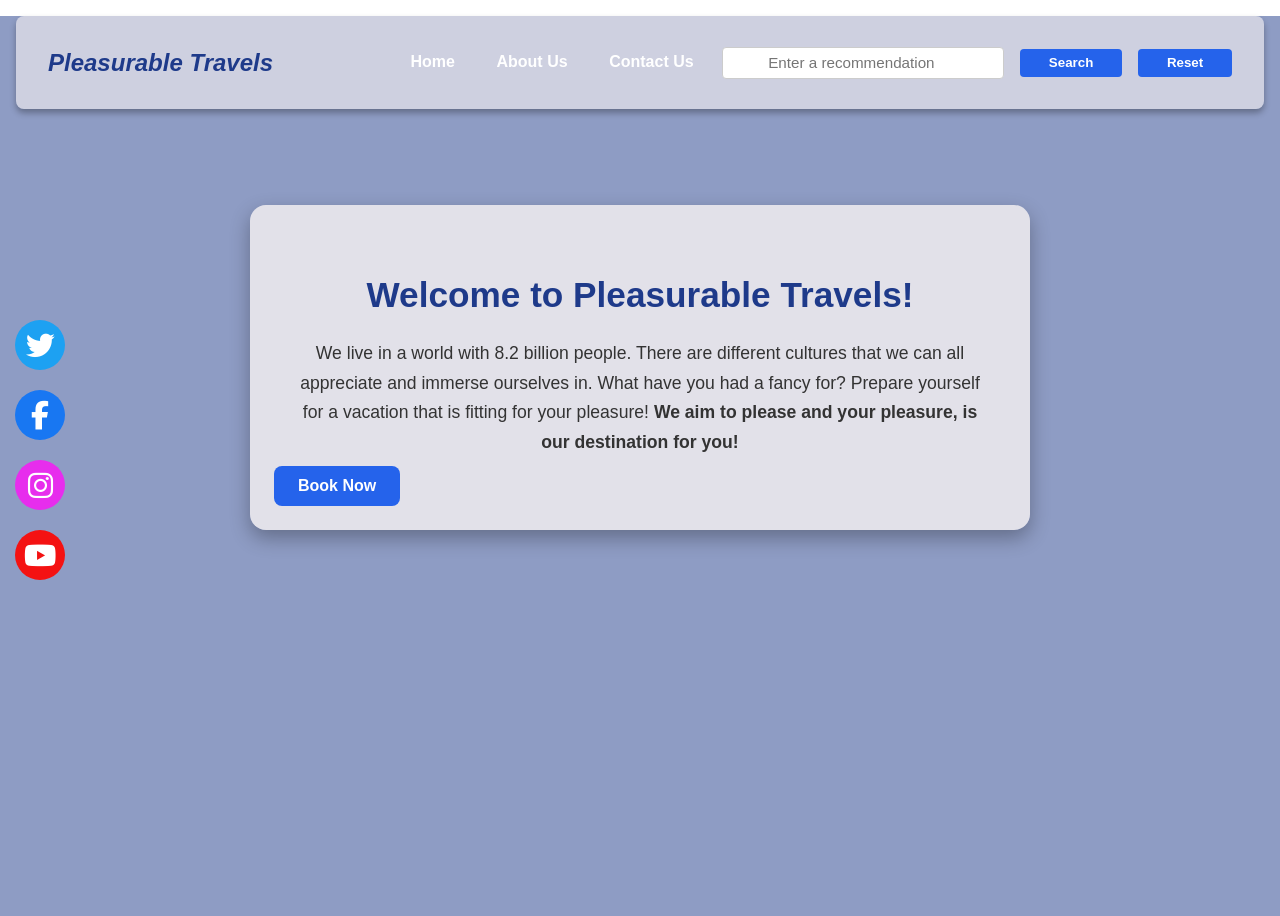
<file: index.html>
<!DOCTYPE html>
<html lang="en">
<head>
    <meta charset="UTF-8">
    <meta name="viewport" content="width=device-width, initial-scale=1.0">
    <link
    rel="stylesheet"
    href="https://cdnjs.cloudflare.com/ajax/libs/font-awesome/6.5.0/css/all.min.css"
    
    crossorigin="anonymous"
    referrerpolicy="no-referrer"
  />
    <title>Pleasurable Travels</title>
    <link rel="stylesheet" href="./index.css">
</head>
<body>
     <nav><h1><i>Pleasurable Travels</i></h1>
    <ul>
      <li><a href="./index.html" id="home">Home </a></li>
      <li><a href="./about_us.html" id="aboutus">About Us </a></li>
      <li><a href="./contact_us.html" id="contactus">Contact Us </a></li>
      <li><input type="text" id="search_bar" placeholder="Enter a recommendation"> </li>
      <li><button id="search_button">Search</button></li>
      <li><button id ="reset_button">Reset</button></li>

    </ul>
    </nav> 
    <!-- Social Sidebar -->
    <div class="social-sidebar">
    <a href="#" class="twitter" target="_blank" aria-label="Twitter">
      <i class="fab fa-twitter"></i>
    </a>
    <a href="#" class="facebook" target="_blank" aria-label="Facebook">
      <i class="fab fa-facebook-f"></i>
    </a>
    <a href="#" class="instagram" target="_blank" aria-label="Instagram">
      <i class="fab fa-instagram"></i>
    </a>
    <a href="#" class="youtube" target="_blank" aria-label="YouTube">
      <i class="fab fa-youtube"></i>
    </a>
  </div>
  

    <section class="intro-card">
        <h1>Welcome to Pleasurable Travels!</h1>
        <p>
          We live in a world with 8.2 billion people. There are different cultures that
          we can all appreciate and immerse ourselves in. What have you had a fancy for?
          Prepare yourself for a vacation that is fitting for your pleasure! 
          <strong>We aim to please and your pleasure, is our destination for you!</strong>
        </p>
      
        
        <!-- Book Now Button -->
        <button class="book-btn">Book Now</button>
      </section>
      
      <section id="results-container" class="results-container"> </section>
     <script src="travel_recommendations.js"></script>
</body>
</html>
</file>
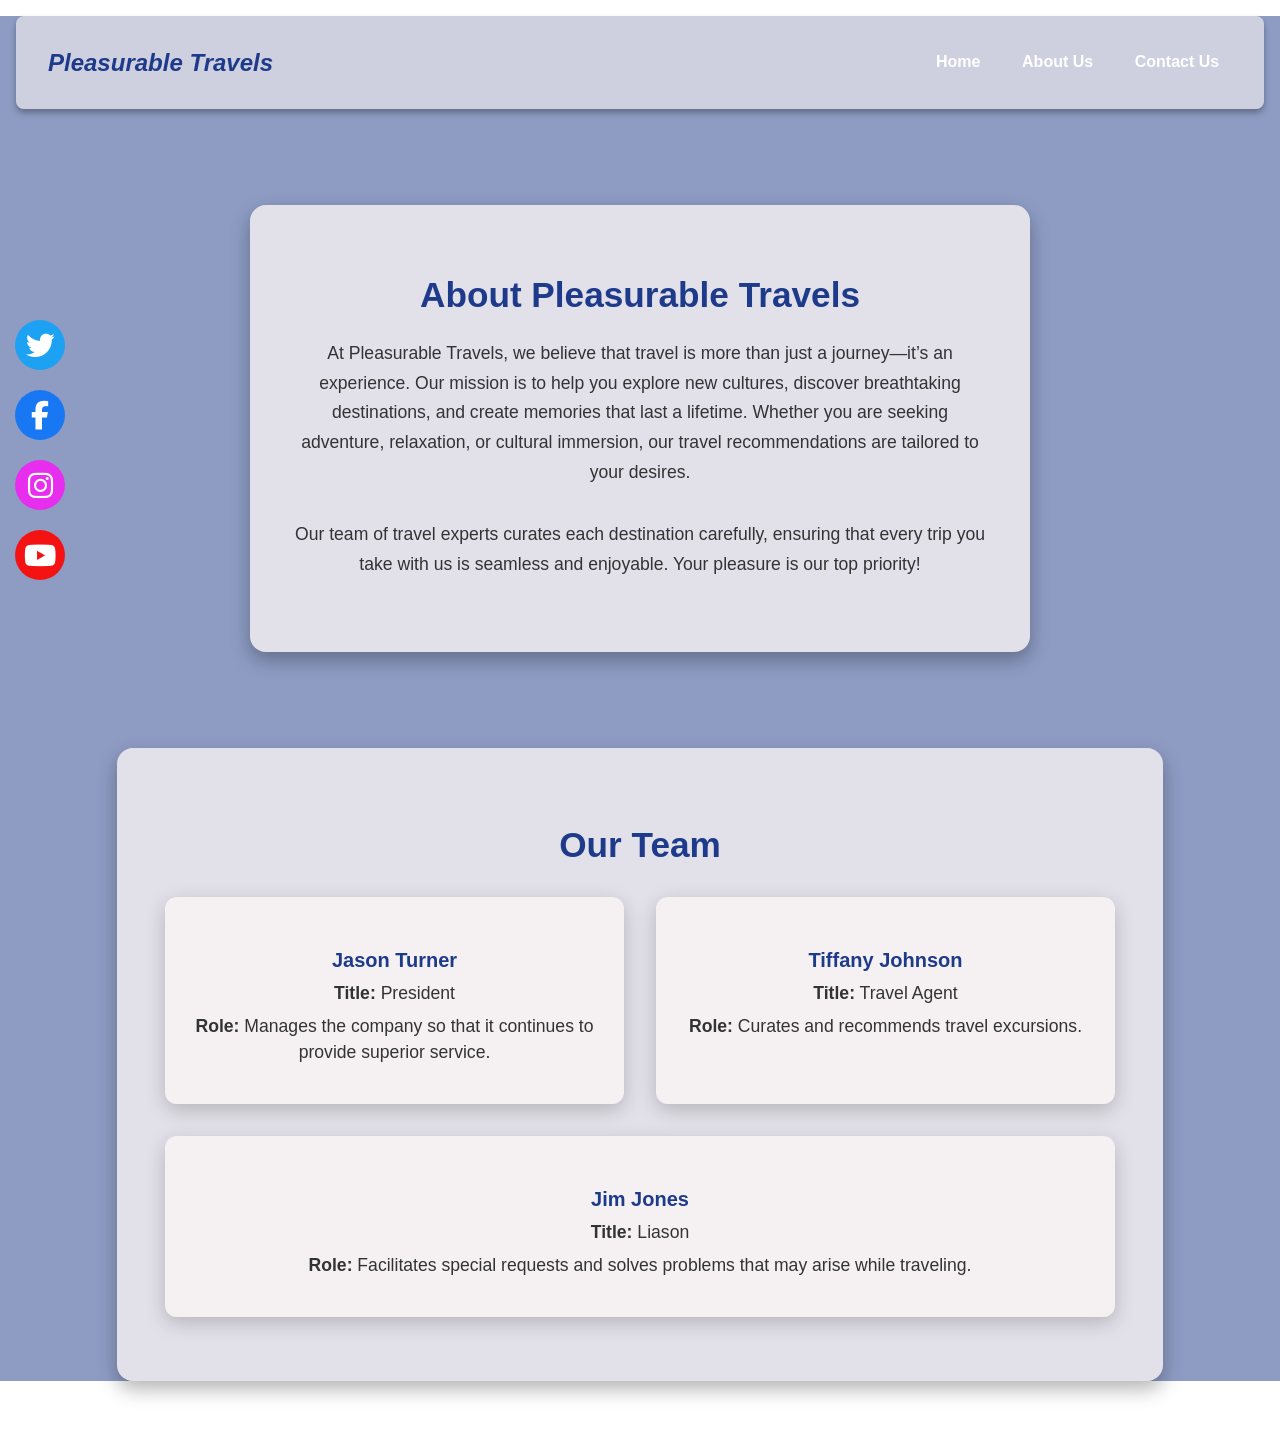
<file: about_us.html>
<!DOCTYPE html>
<html lang="en">
<head>
  <meta charset="UTF-8">
  <meta name="viewport" content="width=device-width, initial-scale=1.0">
  <link
      rel="stylesheet"
      href="https://cdnjs.cloudflare.com/ajax/libs/font-awesome/6.5.0/css/all.min.css"
      crossorigin="anonymous"
      referrerpolicy="no-referrer"
  />
  <title>About Us - Pleasurable Travels</title>
  <link rel="stylesheet" href="./index.css">
</head>
<body>

  <!-- Navbar -->
  <nav>
    <h1><i>Pleasurable Travels</i></h1>
    <ul>
      <li><a href="./index.html" id="home">Home</a></li>
      <li><a href="./about_us.html" id="aboutus">About Us</a></li>
      <li><a href="./contact_us.html" id="contactus">Contact Us</a></li>
    </ul>
  </nav>

  <!-- Social Sidebar -->
  <div class="social-sidebar">
    <a href="#" class="twitter" target="_blank" aria-label="Twitter"><i class="fab fa-twitter"></i></a>
    <a href="#" class="facebook" target="_blank" aria-label="Facebook"><i class="fab fa-facebook-f"></i></a>
    <a href="#" class="instagram" target="_blank" aria-label="Instagram"><i class="fab fa-instagram"></i></a>
    <a href="#" class="youtube" target="_blank" aria-label="YouTube"><i class="fab fa-youtube"></i></a>
  </div>

  <!-- About Us Card -->
  <section class="intro-card about-card">
    <h1>About Pleasurable Travels</h1>
    <p>
      At Pleasurable Travels, we believe that travel is more than just a journey—it’s an experience.
      Our mission is to help you explore new cultures, discover breathtaking destinations, and create memories
      that last a lifetime. Whether you are seeking adventure, relaxation, or cultural immersion, 
      our travel recommendations are tailored to your desires.
    </p>
    <p>
      Our team of travel experts curates each destination carefully, ensuring that every trip you take 
      with us is seamless and enjoyable. Your pleasure is our top priority!
    </p>
  </section>
<!-- Our Team Section -->
<section class="intro-card team-card">
  <h1>Our Team</h1>

  <div class="team-members">
    <!-- Member 1 -->
    <div class="team-member">
      <h3>Jason Turner</h3>
      <p><strong>Title:</strong> President</p>
      <p><strong>Role:</strong> Manages the company so that it continues to provide superior service.</p>
    </div>

    <!-- Member 2 -->
    <div class="team-member">
      <h3>Tiffany Johnson</h3>
      <p><strong>Title:</strong> Travel Agent</p>
      <p><strong>Role:</strong> Curates and recommends travel excursions.</p>
    </div>

    <!-- Member 3 -->
    <div class="team-member">
      <h3>Jim Jones</h3>
      <p><strong>Title:</strong> Liason</p>
      <p><strong>Role:</strong> Facilitates special requests and solves problems that may arise while traveling.</p>
    </div>
  </div>
</section>

</body>
</html>
</file>
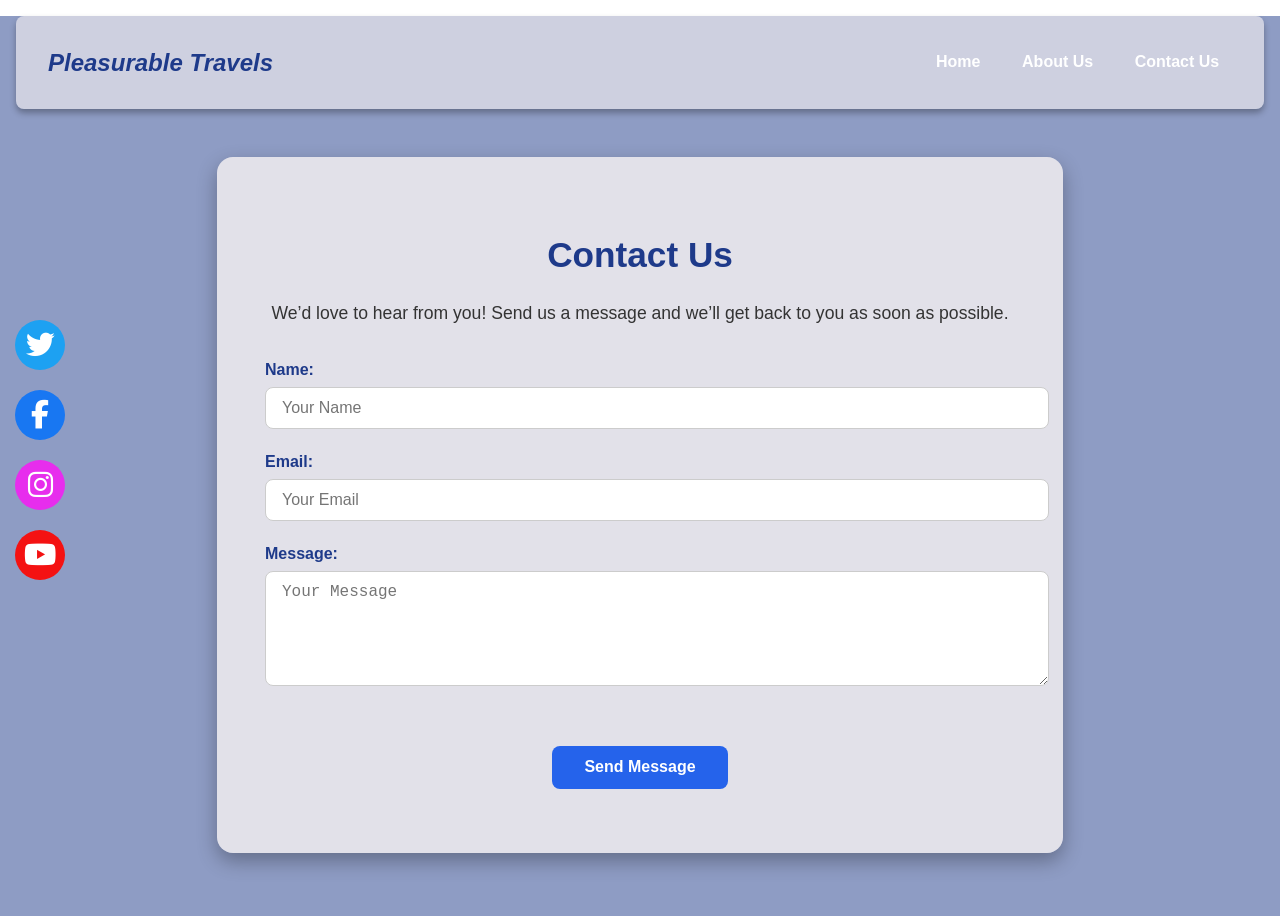
<file: contact_us.html>
<!DOCTYPE html>
<html lang="en">
<head>
  <meta charset="UTF-8">
  <meta name="viewport" content="width=device-width, initial-scale=1.0">
  <link
      rel="stylesheet"
      href="https://cdnjs.cloudflare.com/ajax/libs/font-awesome/6.5.0/css/all.min.css"
      crossorigin="anonymous"
      referrerpolicy="no-referrer"
  />
  <title>Contact Us - Pleasurable Travels</title>
  <link rel="stylesheet" href="./index.css">
</head>
<body>

  <!-- Navbar -->
  <nav>
    <h1><i>Pleasurable Travels</i></h1>
    <ul>
      <li><a href="./index.html" id="home">Home</a></li>
      <li><a href="./about_us.html" id="aboutus">About Us</a></li>
      <li><a href="./contact_us.html" id="contactus">Contact Us</a></li>
    </ul>
  </nav>

  <!-- Social Sidebar -->
  <div class="social-sidebar">
    <a href="#" class="twitter" target="_blank" aria-label="Twitter"><i class="fab fa-twitter"></i></a>
    <a href="#" class="facebook" target="_blank" aria-label="Facebook"><i class="fab fa-facebook-f"></i></a>
    <a href="#" class="instagram" target="_blank" aria-label="Instagram"><i class="fab fa-instagram"></i></a>
    <a href="#" class="youtube" target="_blank" aria-label="YouTube"><i class="fab fa-youtube"></i></a>
  </div>

  <section class="intro-card contact-card">
  <h1>Contact Us</h1>
  <p>We’d love to hear from you! Send us a message and we’ll get back to you as soon as possible.</p>

  <form id="contact_form">
    <label for="name">Name:</label>
    <input type="text" id="name" name="name" placeholder="Your Name" required>

    <label for="email">Email:</label>
    <input type="email" id="email" name="email" placeholder="Your Email" required>

    <label for="message">Message:</label>
    <textarea id="message" name="message" rows="5" placeholder="Your Message" required></textarea>

    <button type="submit" class="book-btn">Send Message</button>
  </form>
</section>


</body>
</html>
</file>
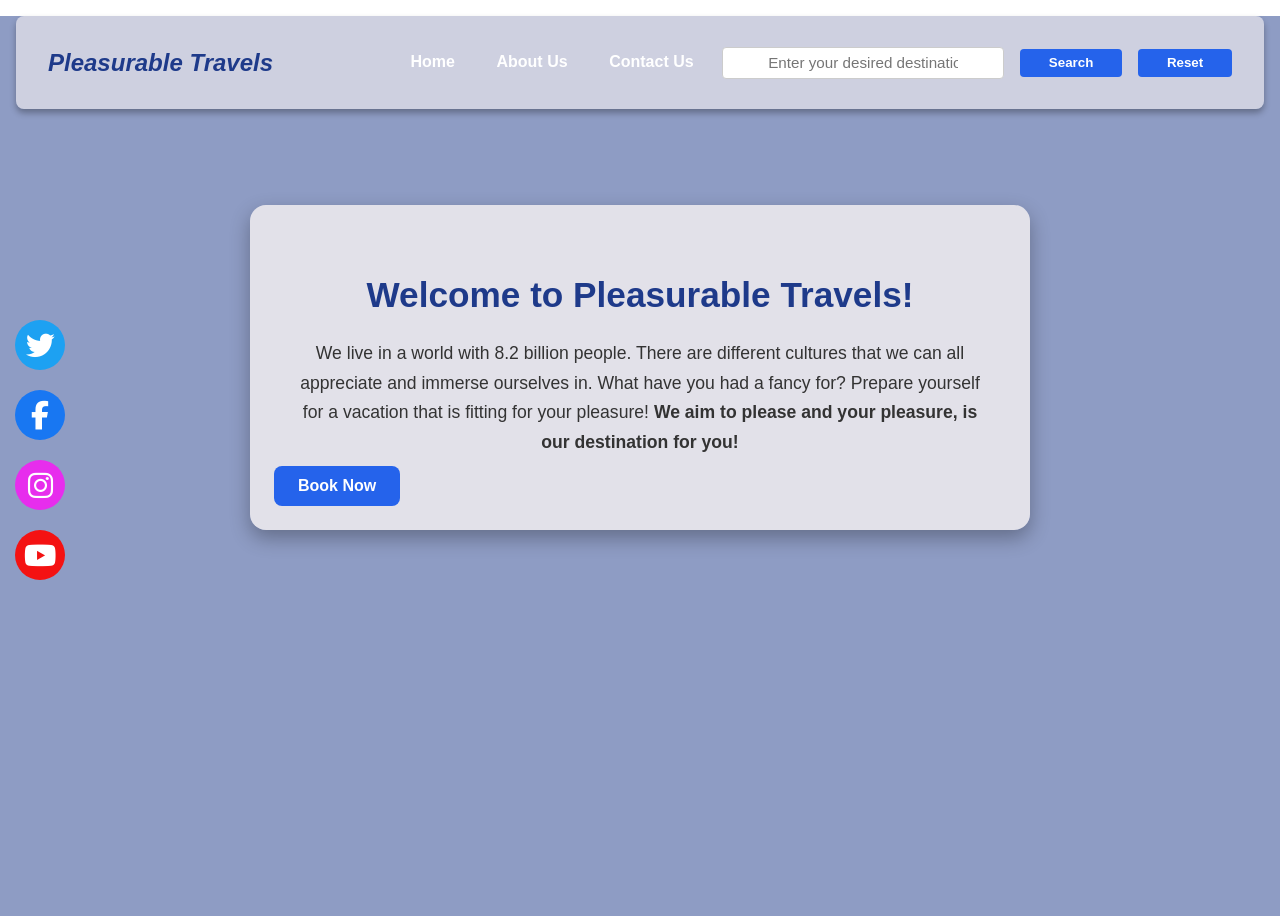
<file: travel_recommendation.html>
<!DOCTYPE html>
<html lang="en">
<head>
    <meta charset="UTF-8">
    <meta name="viewport" content="width=device-width, initial-scale=1.0">
    <link
    rel="stylesheet"
    href="https://cdnjs.cloudflare.com/ajax/libs/font-awesome/6.5.0/css/all.min.css"
    
    crossorigin="anonymous"
    referrerpolicy="no-referrer"
  />
    <title>Pleasurable Travels</title>
    <link rel="stylesheet" href="./index.css">
</head>
<body>
     <nav><h1><i>Pleasurable Travels</i></h1>
    <ul>
      <li><a href="./travel_recommendation.html" id="home">Home </a></li>
      <li><a href="./about_us.html" id="aboutus">About Us </a></li>
      <li><a href="./contact_us.html" id="contactus">Contact Us </a></li>
      <li><input type="text" id="search_bar" placeholder="Enter your desired destination"> </li>
      <li><button id="search_button">Search</button></li>
      <li><button id ="reset_button">Reset</button></li>

    </ul>
    </nav> 
    <!-- Social Sidebar -->
    <div class="social-sidebar">
    <a href="#" class="twitter" target="_blank" aria-label="Twitter">
      <i class="fab fa-twitter"></i>
    </a>
    <a href="#" class="facebook" target="_blank" aria-label="Facebook">
      <i class="fab fa-facebook-f"></i>
    </a>
    <a href="#" class="instagram" target="_blank" aria-label="Instagram">
      <i class="fab fa-instagram"></i>
    </a>
    <a href="#" class="youtube" target="_blank" aria-label="YouTube">
      <i class="fab fa-youtube"></i>
    </a>
  </div>
  

    <section class="intro-card">
        <h1>Welcome to Pleasurable Travels!</h1>
        <p>
          We live in a world with 8.2 billion people. There are different cultures that
          we can all appreciate and immerse ourselves in. What have you had a fancy for?
          Prepare yourself for a vacation that is fitting for your pleasure! 
          <strong>We aim to please and your pleasure, is our destination for you!</strong>
        </p>
      
        
        <!-- Book Now Button -->
        <button class="book-btn">Book Now</button>
      </section>
      
      <section id="results-container" class="results-container"> </section>
     <script src="travel_recommendations.js"></script>
</body>
</html>
</file>
<file: index.css>
body {
    margin: 0;
    padding: 0;
    min-height: 100vh;
    background: url("https://media.istockphoto.com/id/527115069/photo/collage-of-printed-travel-images.jpg?s=2048x2048&w=is&k=20&c=KnhqhioTkckEpl5QOIEWFKRIFATbIRw_OKj3LZPoaOo=")
      no-repeat center center fixed;
    background-size: cover;
    font-family: Arial, sans-serif;
  
    /* Optional: dark overlay for readability */
    position: relative;
  }
  
  body::before {
    content: "";
    position: absolute;
    top: 0;
    left: 0;
    width: 100%;
    height: 100%;
    background-color: rgba(30, 58, 138, 0.5); /* semi-transparent navy overlay */
    z-index: -1; /* push it behind content */
  }
  
  /* Navbar styling */
  nav {
    display: flex;
    flex-wrap: wrap;
    align-items: center;
    justify-content: space-between;
    background: rgba(248, 243, 243, 0.6); /* transparent black so bg shows through */
    padding: 0.8rem 2rem;
    border-radius: 8px;
    box-shadow: 0 4px 6px rgba(0, 0, 0, 0.3);
    margin: 1rem;
  }
  
  nav h1 {
      color: #1e3a8a;
  }
  
  nav h3 {
    color: #ffffff;
    margin: 0;
    font-size: 1.5rem;
    flex: 1;
  }
  
  nav ul {
    display: flex;
    list-style: none;
    margin: 0;
    padding: 0;
    gap: 1rem;
    align-items: center;
  }
  
  nav ul li a {
    text-decoration: none;
    color: #ffffff;
    font-weight: bold;
    padding: 0.4rem 0.8rem;
    border-radius: 4px;
    transition: background-color 0.2s;
  }
  
  nav ul li a:hover {
    background-color: rgba(59, 130, 246, 0.8);
  }
  
  /* Search bar */
  #search_bar {
    padding: 0.4rem 2.8rem;
    border-radius: 4px;
    border: 1px solid #ccc;
    font-size: 0.95rem;
    outline: none;
  }
  
  #search_bar:focus {
    border-color: #2563eb;
    box-shadow: 0 0 5px rgba(37, 99, 235, 0.6);
  }
  
  /* Buttons */
  #search_button,
  #reset_button {
    padding: 0.4rem 1.8rem;
    border: none;
    border-radius: 4px;
    background-color: #2563eb;
    color: #ffffff;
    font-weight: bold;
    cursor: pointer;
    transition: background-color 0.2s;
  }
  
  #search_button:hover,
  #reset_button:hover {
    background-color: #3b82f6;
  }
  
  /* Responsive */
  @media (max-width: 768px) {
    nav {
      flex-direction: column;
      align-items: flex-start;
      gap: 0.5rem;
    }
  
    nav ul {
      flex-direction: column;
      width: 100%;
      gap: 0.5rem;
    }
  
    #search_bar {
      width: 120%;
    }
  }
  
  /* Intro Card */
  .intro-card {
    max-width: 700px;
    margin: 6rem auto;
    padding: 2.5rem;
    background:rgba(248, 243, 243, 0.8);
    border-radius: 16px;
    box-shadow: 0 8px 20px rgba(0, 0, 0, 0.3);
    text-align: center;
    position: relative;
  }
  
  /* Title */
  .intro-card h1 {
    font-size: 2.2rem;
    margin-bottom: 1.5rem;
    color: #1e3a8a;
  }
  
  /* Paragraph */
  .intro-card p {
    font-size: 1.1rem;
    line-height: 1.7;
    color: #333;
    margin-bottom: 2rem;
  }
  
  /* Social Icons */
  .social-icons {
      margin-bottom: 2.5rem;
    }
    
    .social-icons a {
      margin: 0 0.6rem;
      font-size: 1.5rem;
      color: #1e3a8a;
      transition: color 0.3s, transform 0.2s;
    }
    
    .social-icons a:hover {
      color: #2563eb;
      transform: scale(1.2);
    }
  
  
  
  /* Social Sidebar */
  .social-sidebar {
    position: fixed;
    top: 50%;
    left: 15px;
    transform: translateY(-50%);
    display: flex;
    flex-direction: column;
    gap: 20px;
    z-index: 1000;
  }
  
  /* Icon links */
  .social-sidebar a {
      font-size: 1.8rem;
      width: 50px;
      height: 50px;
      display: flex;
      align-items: center;
      justify-content: center;
      color: #fff; /* icon color */
      text-decoration: none;
      border-radius: 50%;
      transition: all 0.3s ease;
    }
  
  /* Brand colors */
  .social-sidebar a.twitter { background: #1da1f2; }
  .social-sidebar a.facebook { background: #1877f2; }
  .social-sidebar a.instagram { background: #e72ded; }
  .social-sidebar a.youtube { background: #f41212; }
  
  /* Hover effect: slightly darker and scale up */
  .social-sidebar a:hover {
      transform: scale(1.2);
      filter: brightness(0.9);
    }
    
  
  /* Book Button */
  .book-btn {
    position: absolute;
    bottom: 1.5rem;
    left: 1.5rem;
    padding: 0.7rem 1.5rem;
    background: #2563eb;
    color: #fff;
    font-size: 1rem;
    font-weight: bold;
    border: none;
    border-radius: 8px;
    cursor: pointer;
    transition: background 0.2s ease-in-out;
  }
  
  .book-btn:hover {
    background: #3b82f6;
  }
  
  /* Responsive */
  @media (max-width: 768px) {
    .intro-card {
      margin: 3rem 1rem;
      padding: 2rem;
    }
  
    .intro-card h1 {
      font-size: 1.8rem;
    }
  
    .intro-card p {
      font-size: 1rem;
    }
  }
  
  /* Team Card Styling */
  .team-card {
    max-width: 900px;
    padding: 2.5rem 3rem;
    margin: 3rem auto; /* space between About Us and Our Team */
    text-align: center;
  }
  
  /* Team Members Container */
  .team-members {
    display: flex;
    justify-content: space-between;
    gap: 2rem;
    margin-top: 2rem;
    flex-wrap: wrap; /* responsive wrap on smaller screens */
  }
  
  /* Individual Team Member Card */
  .team-member {
    flex: 1 1 250px; /* grow/shrink and min width */
    background: rgba(248, 243, 243, 0.9);
    padding: 1.5rem;
    border-radius: 12px;
    box-shadow: 0 6px 15px rgba(0, 0, 0, 0.2);
    text-align: left;
  }
  
  .team-member h3 {
    color: #1e3a8a;
    margin-bottom: 0.5rem;
  }
  
  .team-member p {
    color: #333;
    line-height: 1.5;
    margin: 0.3rem 0;
  }
  
  /* Responsive adjustments */
  @media (max-width: 768px) {
    .team-members {
      flex-direction: column;
      gap: 1.5rem;
    }
  }
  
  /* Center the contact form submit button and add spacing */
  #contact_form .book-btn {
    display: block;          /* ensures it’s a block element */
    margin: 2rem auto 0 auto; /* 2rem top margin, centered horizontally */
    padding: 0.8rem 2rem;     /* adjust padding for better button size */
    width: auto;             /* don’t stretch full width */
    text-align: center;      /* centers the text inside the button */
  }
  
  /* Contact Card Adjustments */
  .contact-card {
    max-width: 750px;
    padding: 3rem 3rem 4rem 3rem; /* more bottom padding for button space */
    margin: 3rem auto;
    text-align: center;
  }
  
  /* Contact Form Inputs and Textarea */
  #contact_form input,
  #contact_form textarea {
    width: 100%;
    padding: 0.7rem 1rem;
    margin-bottom: 1.5rem; /* space between fields */
    border-radius: 8px;
    border: 1px solid #ccc;
    font-size: 1rem;
    outline: none;
    transition: border-color 0.2s, box-shadow 0.2s;
  }
  
  #contact_form input:focus,
  #contact_form textarea:focus {
    border-color: #2563eb;
    box-shadow: 0 0 5px rgba(37, 99, 235, 0.6);
  }
  
  /* Form Labels */
  #contact_form label {
    font-weight: bold;
    color: #1e3a8a;
    display: block;
    text-align: left;
    margin-bottom: 0.5rem;
  }
  
  /* Contact Form Submit Button - overrides global .book-btn */
  #contact_form .book-btn {
      position: static;           /* remove absolute positioning */
      display: block;             /* allows margin auto centering */
      margin: 2rem auto 0 auto;   /* 2rem top margin, centered horizontally */
      padding: 0.8rem 2rem;
      width: auto;                /* do not stretch full width */
      text-align: center;
      font-size: 1rem;
      border-radius: 8px;
      cursor: pointer;
      background-color: #2563eb;
      color: #fff;
      font-weight: bold;
      transition: background-color 0.2s ease-in-out;
  }
  
  #contact_form .book-btn:hover {
      background-color: #3b82f6;
  }
  
  /* Our Team Card Adjustments */
  .team-card {
    max-width: 950px;       /* slightly wider than About Us card */
    padding: 3rem 3rem 4rem 3rem;
    margin: 3rem auto;
    text-align: center;
  }
  
  /* Team Members Container */
  .team-members {
    display: flex;
    justify-content: space-between;
    gap: 2rem;
    margin-top: 2rem;
    flex-wrap: wrap; /* stack on smaller screens */
  }
  
  /* Individual Team Member Card */
  .team-member {
    flex: 1 1 280px; /* responsive sizing */
    background: rgba(248, 243, 243, 0.9);
    padding: 2rem 1.5rem;
    border-radius: 12px;
    box-shadow: 0 6px 20px rgba(0, 0, 0, 0.2);
    text-align: center;
    transition: transform 0.2s, box-shadow 0.2s;
  }
  
  /* Hover effect for cards */
  .team-member:hover {
    transform: translateY(-5px);
    box-shadow: 0 10px 25px rgba(0, 0, 0, 0.25);
  }
  
  /* Member Name */
  .team-member h3 {
    color: #1e3a8a;
    margin-bottom: 0.5rem;
    font-size: 1.25rem;
  }
  
  /* Member Details */
  .team-member p {
    color: #333;
    line-height: 1.5;
    margin: 0.4rem 0;
  }
  
  /* Responsive adjustments */
  @media (max-width: 768px) {
    .team-members {
      flex-direction: column;
      gap: 1.5rem;
    }
  
    .team-member {
      padding: 1.5rem 1rem;
    }
  }
  .results-container {
      display: flex;
      flex-direction: column; /* one card per row */
      gap: 20px;
      padding: 20px;
  }
  
  .result-card {
      border: 1px solid #0077b6;
      border-radius: 10px;
      padding: 0; /* remove inner padding so image can stretch */
      background-color: #90e0ef;
      width: 100%; /* full width */
  }
  
  .result-card img {
      width: 100%;       /* image fills the card */
      height: auto;      /* keep aspect ratio */
      border-radius: 0;  /* optional: remove round corners */
      display: block;
  }
</file>
